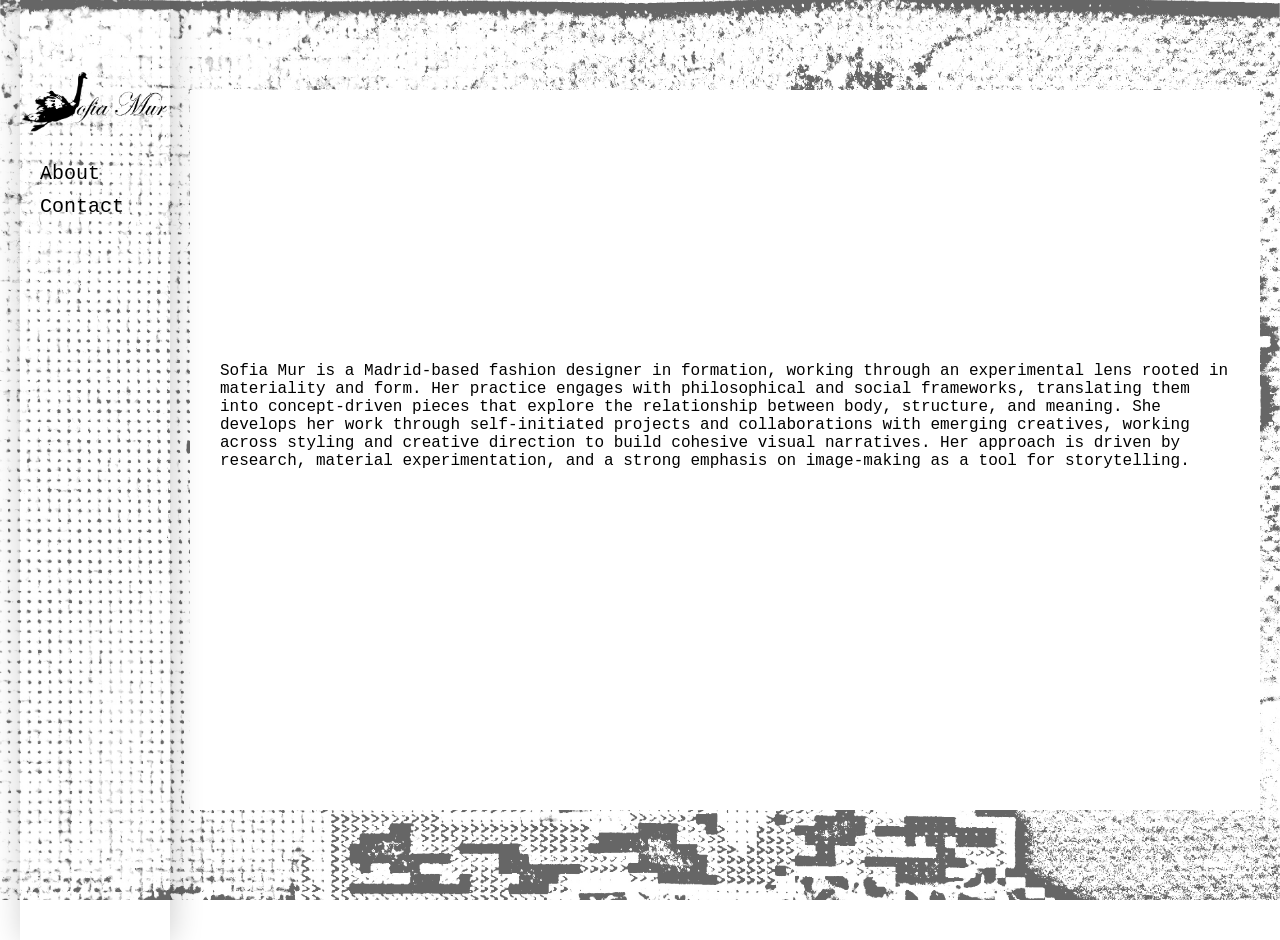
<file: about.html>
<!doctype html>
<html>
  <head>
    <meta charset="UTF-8" />
    <meta name="viewport" content="width=device-width, initial-scale=1.0" />

    <!-- TÍTULO Y DESCRIPCIÓN PARA GOOGLE -->
    <title>About me | Sofia Mur</title>
    <meta 
      name="description" 
      content="Portfolio de diseño de moda de Sofia Mur. Colecciones exclusivas de moda y editorial."
    />
    <meta name="author" content="Sofia Mur" />

    <!-- PARA REDES SOCIALES (Facebook, LinkedIn, WhatsApp) -->
    <meta property="og:title" content="Sofia Mur - Fashion Designer" />
    <meta 
      property="og:description" 
      content="Descubre las colecciones de moda de Sofia Mur. Diseño femenino y vanguardista."
    />
    <meta property="og:image" content="img/Logo/LogoE2.png" />
    <meta property="og:url" content="https://sofiamur.com" />
    <meta property="og:type" content="website" />

    <link rel="stylesheet" href="styles.css" />
  </head>

  <body>    
    <div class="menu">
      <a href="index.html">
        <img src="img/Logo/LogoE2.png" class="ordenador"alt="Logo de Sofia Mur" />
        <img src="img/Logo/Cisne.png" class="tablet-movil"alt="Logo de Sofia Mur" />
      </a>
      <a href="about.html">About</a>
      <a href="contact.html">Contact</a>
    </div>

    <div class="card-about">
        <p>Sofia Mur is a Madrid-based fashion designer in formation, 
          working through an experimental lens rooted in materiality and form. 
          Her practice engages with philosophical and social frameworks, translating them into 
          concept-driven pieces that explore the relationship between body, structure, and meaning.
          She develops her work through self-initiated projects and collaborations with emerging creatives, 
          working across styling and creative direction to build cohesive visual narratives. Her approach is 
          driven by research, material experimentation, and a strong emphasis on image-making as a tool for storytelling.</p>
      
            <br><br>
          
        </p>
    </div>
  </body>
</html>
</file>
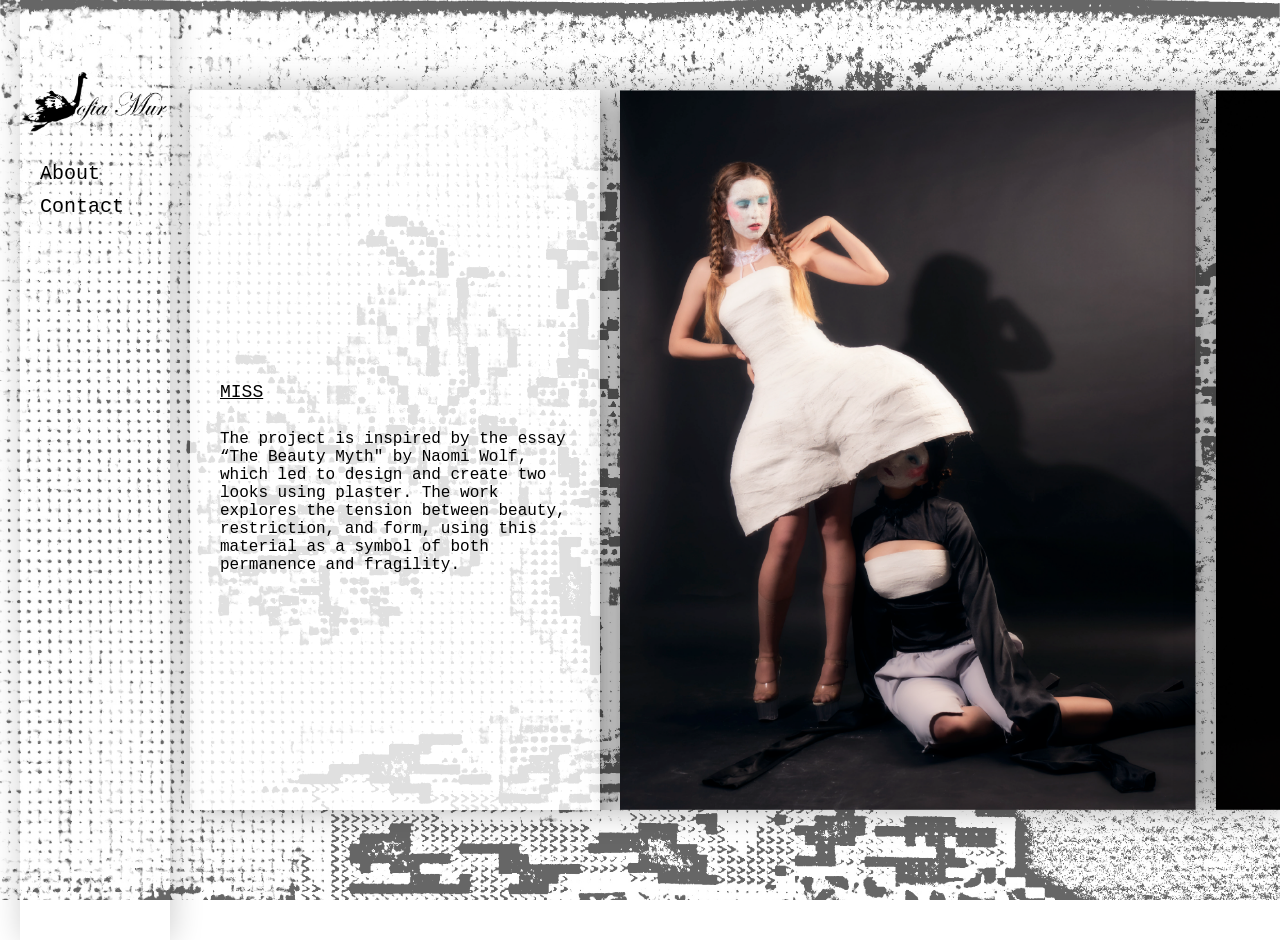
<file: proyectos/proyect2.html>
<!doctype html>
<html>
  <head>
    <meta charset="UTF-8" />
    <meta name="viewport" content="width=device-width, initial-scale=1.0" />

    <!-- TÍTULO Y DESCRIPCIÓN PARA GOOGLE -->
    <title> Miss| Sofia Mur</title>
    <meta 
      name="description" 
      content="Portfolio de diseño de moda de Sofia Mur. Colecciones exclusivas de moda y editorial."
    />
    <meta name="author" content="Sofia Mur" />

    <!-- PARA REDES SOCIALES (Facebook, LinkedIn, WhatsApp) -->
    <meta property="og:title" content="Sofia Mur - Fashion Designer" />
    <meta 
      property="og:description" 
      content="Descubre las colecciones de moda de Sofia Mur. Diseño femenino y vanguardista."
    />
    <meta property="og:image" content="img/Logo/LogoE2.png" />
    <meta property="og:url" content="https://sofiamur.com" />
    <meta property="og:type" content="website" />

    <link rel="stylesheet" href="../styles.css" />
  </head>

  <body>    
    <div class="menu">
      <a href="../index.html">
        <img src="../img/Logo/LogoE2.png" class="ordenador"alt="Logo de Sofia Mur" />
        <img src="../img/Logo/Cisne.png" class="tablet-movil"alt="Logo de Sofia Mur" />
      </a>
      <a href="../about.html">About</a>
      <a href="../contact.html">Contact</a>
    </div>

    <div class="slider">
      <div class="card">
        <h1>Miss</h1>
        <p>The project is inspired by the essay “The Beauty Myth" by Naomi Wolf,
           which led to design and create two looks using plaster. 
           The work explores the tension between beauty, restriction, and form, 
           using this material as a symbol of both permanence and fragility.
        </p>
      </div>
      
      <div>
        <img src="../img/Miss/Miss1.webp" alt="foto miss clara debajo vestido" />
      </div>

      <div>
        <img src="../img/Miss/Miss2.webp" alt="foto clara perfil" />
      </div>

      <div>
        <img src="../img/Miss/Miss3.webp" alt="foto natalia manos en la cara" />
      </div>

      <div>
        <img src="../img/Miss/Miss4.webp" alt="foto clara agachada" />
      </div>

      <div>
        <img src="../img/Miss/Miss5.webp" alt="foto favorita natalia" />
      </div>

      <div>
        <img src="../img/Miss/Miss6.webp" alt="foto natalia tocando vestido " />
      </div>

      <div>
        <img src="../img/Miss/Miss7.webp" alt="foto clara y natalia inclinadas" />
      </div>

      <div>
        <img src="../img/Miss/Miss8.webp" alt="foto clara y natalia maquillaje agrietado" />
      </div>

      <div>
        <img src="../img/Miss/Miss9.webp" alt="foto clara boca abierta" />
      </div>

      <div class="card">
        <h1>Credits</h1>
        <p>Creative Direction, Design and Garment Construction: Sofia Mur
          <br>Photography: @p_villarrubia
          <br>Models: Clara Lamagrande (@claralamagrande) and Natalia Mateos (@nattaliamateos)
          <br>Makeup and Hair: @obris.momentum
          <br>Assistant: @javierescuderom
          <br>Special Thanks: Aike Hernández and Jorge Juan Selas
          
        </p>
      </div>

      <div>
        <img src="../img/Miss/Miss10si.webp" alt="sketchbook miss" />
      </div>

      <div>
        <img src="../img/Miss/Miss11si.webp" alt="fotos proceso miss" />
      </div>
    </div>

    <script src="../slider.js"></script>
  </body>
</html>
</file>
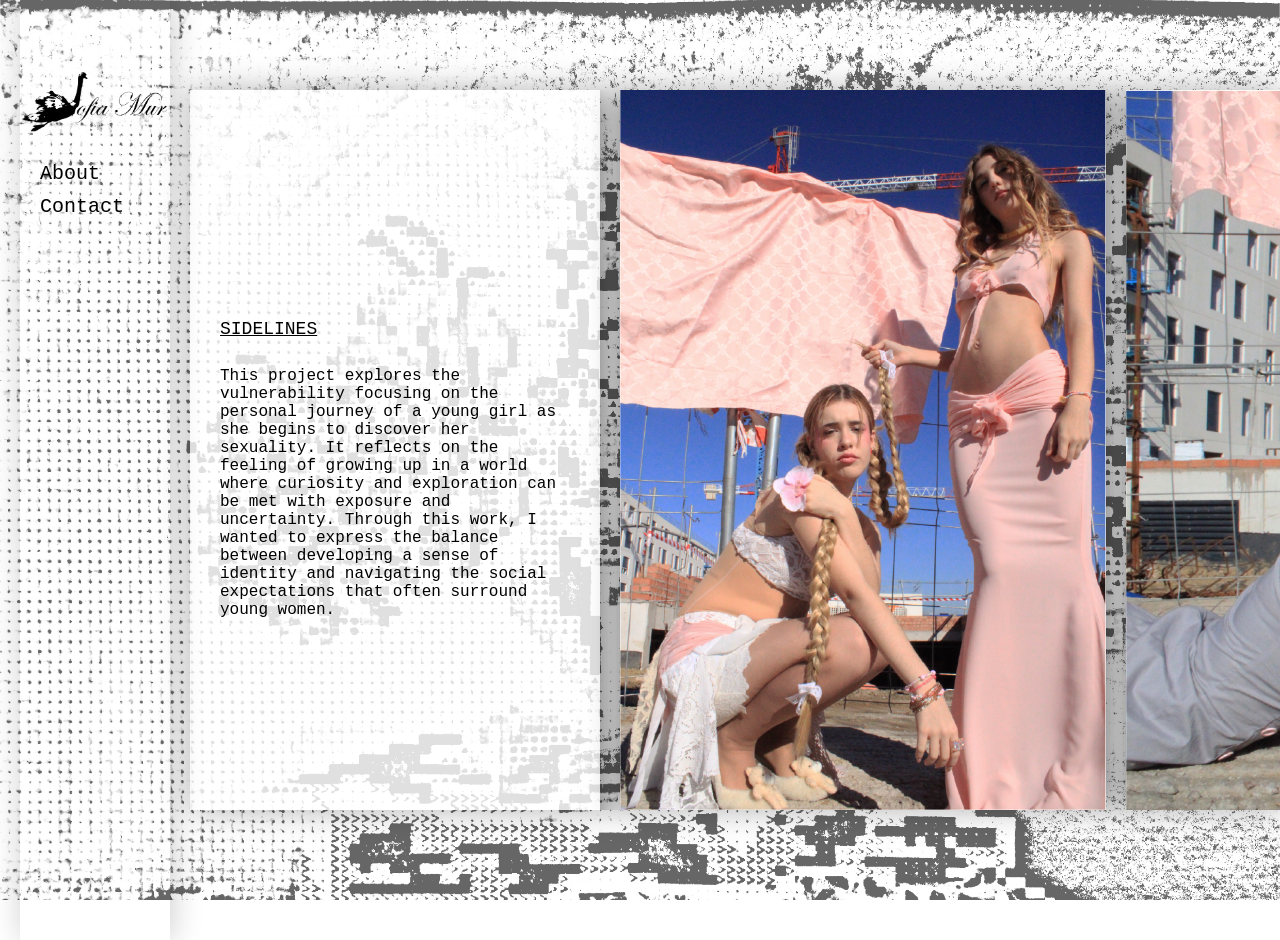
<file: proyectos/proyect3.html>
<!doctype html>
<html>
  <head>
    <meta charset="UTF-8" />
    <meta name="viewport" content="width=device-width, initial-scale=1.0" />

    <!-- TÍTULO Y DESCRIPCIÓN PARA GOOGLE -->
    <title> Sidelines| Sofia Mur</title>
    <meta 
      name="description" 
      content="Portfolio de diseño de moda de Sofia Mur. Colecciones exclusivas de moda y editorial."
    />
    <meta name="author" content="Sofia Mur" />

    <!-- PARA REDES SOCIALES (Facebook, LinkedIn, WhatsApp) -->
    <meta property="og:title" content="Sofia Mur - Fashion Designer" />
    <meta 
      property="og:description" 
      content="Descubre las colecciones de moda de Sofia Mur. Diseño femenino y vanguardista."
    />
    <meta property="og:image" content="img/Logo/LogoE2.png" />
    <meta property="og:url" content="https://sofiamur.com" />
    <meta property="og:type" content="website" />

    <link rel="stylesheet" href="../styles.css" />
  </head>

  <body>    
    <div class="menu">
      <a href="../index.html">
        <img src="../img/Logo/LogoE2.png" class="ordenador"alt="Logo de Sofia Mur" />
        <img src="../img/Logo/Cisne.png" class="tablet-movil"alt="Logo de Sofia Mur" />
      </a>
      <a href="../about.html">About</a>
      <a href="../contact.html">Contact</a>
    </div>

    <div class="slider">
      <div class="card">
        <h1>Sidelines</h1>
        <p>This project explores the vulnerability focusing on
          the personal journey of a young girl as she begins
          to discover her sexuality.
          It reflects on the feeling of growing up in
          a world where curiosity and exploration can be
          met with exposure and uncertainty. Through this
          work, I wanted to express the balance between
          developing a sense of identity and navigating the
          social expectations that often surround young
          women.
          <br><br>
          
        </p>
      </div>
      
      <div>
        <img src="../img/Sidelines/S1.webp" alt="foto coleccion abrigo blanco y negro" />
      </div>

      <div>
        <img src="../img/Sidelines/S2.webp" alt="foto miss vestido escayola" />
      </div>

      <div>
        <img src="../img/Sidelines/S3.webp" alt="foto portada sidelines henar y natalia" />
      </div>

      <div>
        <img src="../img/Sidelines/S4.webp" alt="foto estrafalarias sombrilla" />
      </div>

      <div>
        <img src="../img/Sidelines/S5.webp" alt="foto eline que parece una flor" />
      </div>

      <div>
        <img src="../img/Sidelines/S6.webp" alt="foto eline que parece una flor" />
      </div>

      <div>
        <img src="../img/Sidelines/S7.webp" alt="foto eline que parece una flor" />
      </div>

      <div>
        <img src="../img/Sidelines/S8.webp" alt="foto eline que parece una flor" />
      </div>

      <div>
        <img src="../img/Sidelines/S9.webp" alt="foto eline que parece una flor" />
      </div>

      <div class="card">
        <h1>Credits</h1>
        <p>Creative Direction, Design and Garment Construction: @javierescuderom, @sofiaamuur and @valeriaaclavero
          <br>Photography: @natmchh
          <br>Models: Natalia Mateos (@nattaliamateos), Henar Olmos (@henarxcs) and Andrea García (@andreagr.s)
          <br>Makeup and Hair: @javierescuderom, @sofiaamuur and @valeriaaclavero
        
        </p>
      </div>

      <div>
        <img src="../img/Sidelines/MS10-04.webp" alt="foto eline que parece una flor" />
      </div>
    </div>

    <script src="../slider.js"></script>
  </body>
</html>
</file>
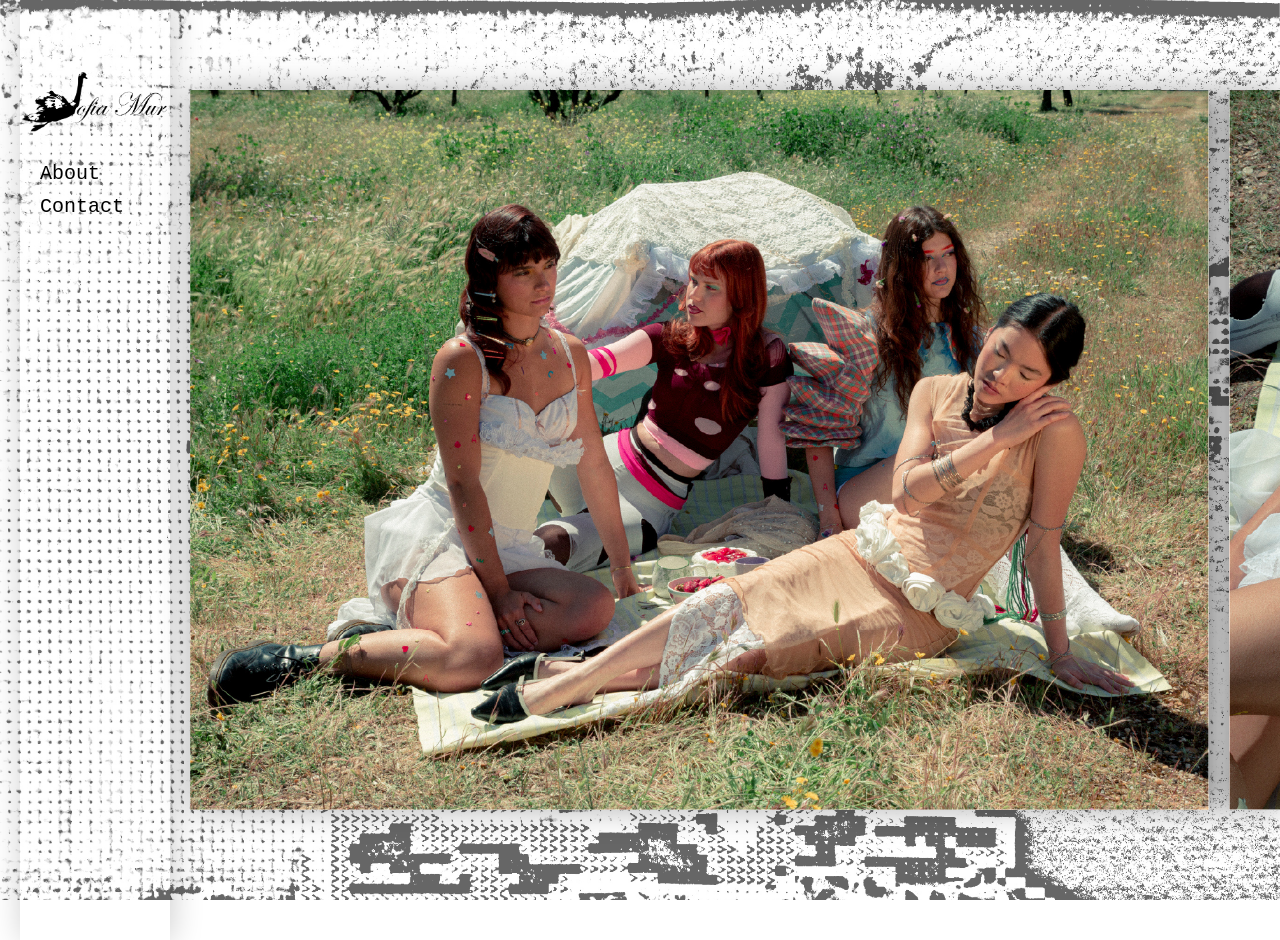
<file: proyectos/proyect4.html>
<!doctype html>
<html>
  <head>
    <meta charset="UTF-8" />
    <meta name="viewport" content="width=device-width, initial-scale=1.0" />

    <!-- TÍTULO Y DESCRIPCIÓN PARA GOOGLE -->
    <title> Estrafalarias | Sofia Mur</title>
    <meta 
      name="description" 
      content="Portfolio de diseño de moda de Sofia Mur. Colecciones exclusivas de moda y editorial."
    />
    <meta name="author" content="Sofia Mur" />

    <!-- PARA REDES SOCIALES (Facebook, LinkedIn, WhatsApp) -->
    <meta property="og:title" content="Sofia Mur - Fashion Designer" />
    <meta 
      property="og:description" 
      content="Descubre las colecciones de moda de Sofia Mur. Diseño femenino y vanguardista."
    />
    <meta property="og:image" content="img/Logo/LogoE2.png" />
    <meta property="og:url" content="https://sofiamur.com" />
    <meta property="og:type" content="website" />

    <link rel="stylesheet" href="../styles.css" />
  </head>

  <body>    
    <div class="menu">
      <a href="../index.html">
        <img src="../img/Logo/LogoE2.png" class="ordenador"alt="Logo de Sofia Mur" />
        <img src="../img/Logo/Cisne.png" class="tablet-movil"alt="Logo de Sofia Mur" />
      </a>
      <a href="../about.html">About</a>
      <a href="../contact.html">Contact</a>
    </div>

    <div class="slider">      
      <div>
        <img src="../img/Estilismo/E1.webp" alt="foto coleccion abrigo blanco y negro" />
      </div>

      <div>
        <img src="../img/Estilismo/E2.webp" alt="foto miss vestido escayola" />
      </div>

      <div>
        <img src="../img/Estilismo/E3.webp" alt="foto portada sidelines henar y natalia" />
      </div>

      <div>
        <img src="../img/Estilismo/E4.webp" alt="foto estrafalarias sombrilla" />
      </div>

      <div>
        <img src="../img/Estilismo/E5.webp" alt="foto eline que parece una flor" />
      </div>

      <div class="card">
        <h1>Credits</h1>
        <p>Styling: Sofia Mur, Carmen Hidalgo, Laura
          Cendal, Cristina Ruiz
          <br>Photographer: Javier Atienza Alonso
          <br>Art Director: Sofia Mur, Carmen Hidalgo, Laura
          Cendal, Cristina Ruiz
          <br>Location Manager: Sofia Mur, Carmen Hidalgo,
          Laura Cendal, Cristina Ruiz
          <br>Makeup and Hair: Enya Ruano
          <br>Talents: Victoria Cortegoso, María del Mar
          Riera, Anisa Rodríguez, Lucía Barrientos
          <br>Brands/Designers: María del Mar Riera, Paula
          Zamora, Carolina Pablo, María Parrado, Carla
          Muñoz, Laura Cendal, Sofia Mur
          <br>Production: Sofia Mur, Carmen Hidalgo, Laura
          Cendal, Cristina Ruiz
          
        </p>
      </div>
    </div>

   <script src="../slider.js"></script>
  </body>
</html>
</file>
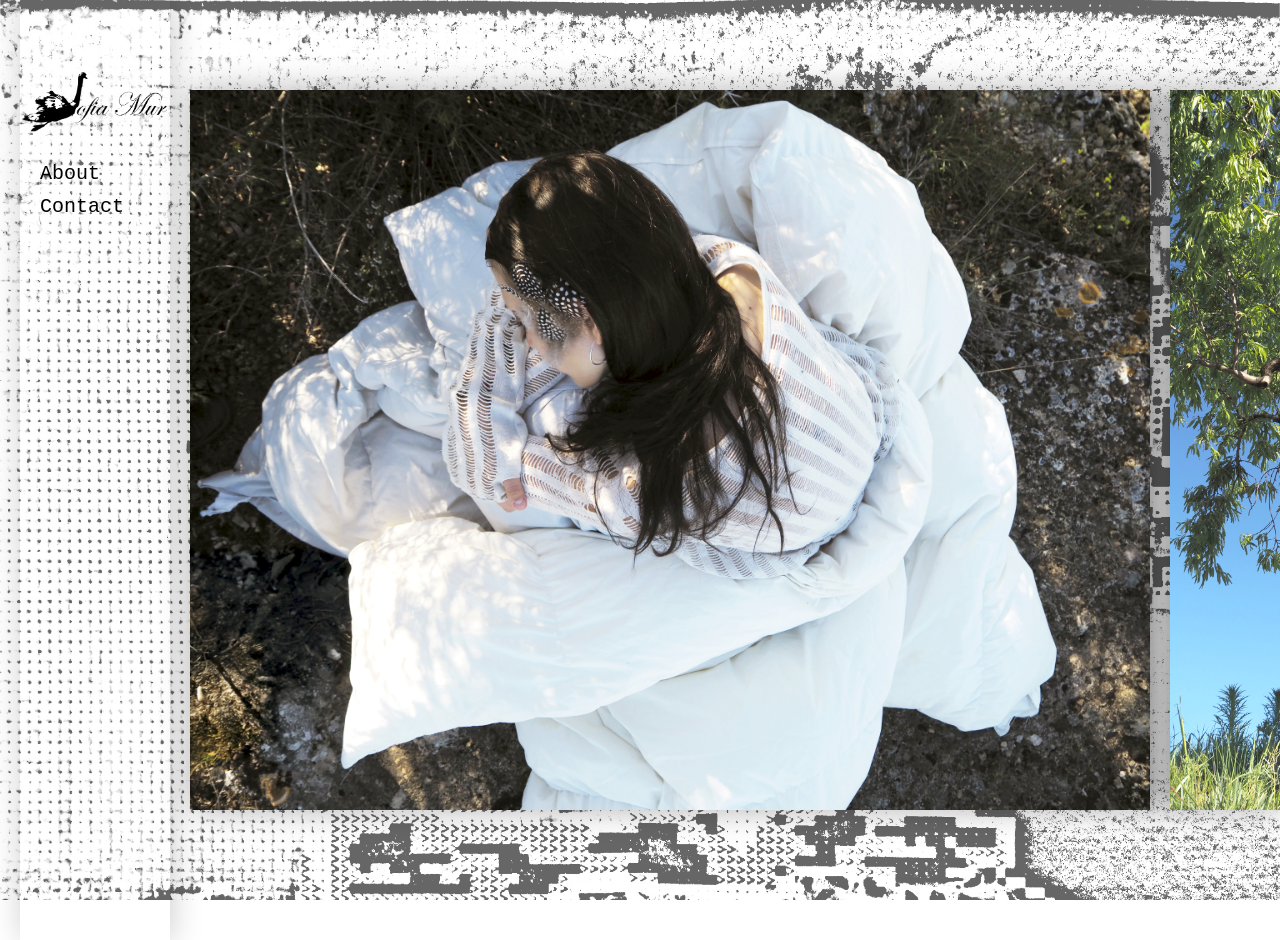
<file: proyectos/proyect5.html>
<!doctype html>
<html>
  <head>
    <meta charset="UTF-8" />
    <meta name="viewport" content="width=device-width, initial-scale=1.0" />

    <!-- TÍTULO Y DESCRIPCIÓN PARA GOOGLE -->
    <title> Pajarito | Sofia Mur</title>
    <meta 
      name="description" 
      content="Portfolio de diseño de moda de Sofia Mur. Colecciones exclusivas de moda y editorial."
    />
    <meta name="author" content="Sofia Mur" />

    <!-- PARA REDES SOCIALES (Facebook, LinkedIn, WhatsApp) -->
    <meta property="og:title" content="Sofia Mur - Fashion Designer" />
    <meta 
      property="og:description" 
      content="Descubre las colecciones de moda de Sofia Mur. Diseño femenino y vanguardista."
    />
    <meta property="og:image" content="img/Logo/LogoE2.png" />
    <meta property="og:url" content="https://sofiamur.com" />
    <meta property="og:type" content="website" />

    <link rel="stylesheet" href="../styles.css" />
  </head>

  <body>    
    <div class="menu">
      <a href="../index.html">
        <img src="../img/Logo/LogoE2.png" class="ordenador"alt="Logo de Sofia Mur" />
        <img src="../img/Logo/Cisne.png" class="tablet-movil"alt="Logo de Sofia Mur" />
      </a>
      <a href="../about.html">About</a>
      <a href="../contact.html">Contact</a>
    </div>

    <div class="slider">
      <div>
        <img src="../img/FOTOGRAFIA/F1.jpg" alt="foto coleccion abrigo blanco y negro" />
      </div>

      <div>
        <img src="../img/FOTOGRAFIA/F2.jpg" alt="foto miss vestido escayola" />
      </div>

      <div>
        <img src="../img/FOTOGRAFIA/F3.jpg" alt="foto portada sidelines henar y natalia" />
      </div>

      <div>
        <img src="../img/FOTOGRAFIA/F4.jpg" alt="foto estrafalarias sombrilla" />
      </div>

      <div>
        <img src="../img/FOTOGRAFIA/F5.jpg" alt="foto eline que parece una flor" />
      </div>

      <div class="card">
        <h1>Credits</h1>
        <p>Styling, creative direction and photography: @sofiaamuur
          <br>Make up: @3lintj3
          <br>Edition: @paulag.mur
          <br>Special Thanks: @_mariamur and @samuelp_lgns
        </p>
      </div>
    </div>

    <script src="../slider.js"></script>
  </body>
</html>
</file>
<file: styles.css>
html,
body {
  margin: 0;
  padding: 0;
  width: 100%;
  min-height: 100vh;
}

body {
  overflow: hidden;
  display: flex;
}

body::before { /* fondo */
  content: "";
  position: fixed;
  top: 0;
  left: 0;
  width: 100vw;
  height: 100vh;
  background-image: url("img/Fondo2.webp");

  background-size: cover;
  background-position: center center;
  background-repeat: no-repeat;

  background-attachment: fixed;

  opacity: 0.6;

  z-index: -1;

  -webkit-background-size: cover;
  -moz-background-size: cover;
  -o-background-size: cover;
}

/* Fondo específico para la página about */
body.fondo-about::before {
  background-image: url("img/ContactoSI.webp");
}

.menu {
  position: relative;
  height: 100vh;
  width: 160px;
  max-width: 160px;
  margin: 0 20px;
  padding-top: 40px;
  background-color: rgba(255, 255, 255, 0);
  box-shadow: 2px 0 30px rgba(0, 0, 0, 0.2);
}

/* Logo */
.ordenador {
  display: block;
  width: 150px;
  height: auto;
  margin: 30px 0;
}

/* Logo */
.tablet-movil {
  display: none;
}

.menu a:first-child {
  margin: 0;
  padding: 0;
  height: auto;
}

.menu a {
  font-size: 20px;
  color: black;
  text-decoration: none;
  font-family: Courier, sans-serif;
  display: block;
  margin: 10px 20px;
}

.menu a:hover {
  text-decoration: underline;
}

.slider {
  margin-top: 10vh;
  height: 80vh;
  display: flex;
  gap: 20px;
  overflow-x: auto;
  overflow-y: hidden;
  box-shadow: 2px 0 30px rgba(0, 0, 0, 0.3);
}

/* Ocultar barra de scroll */
.slider::-webkit-scrollbar {
  display: none;
}

.slider a,
.slider div {
  height: 80vh;
  width: auto;
  flex-shrink: 0;
  box-shadow: 2px 0 30px rgba(0, 0, 0, 0.6);
}

.slider > :last-child {
  margin-right: 20px;
}

.slider a img,
.slider div img,
.slider div video {
  display: block;
  height: 100%;
  max-width: 100%;
  width: auto;
}

.slider .card {
  width: 350px;
  font-family: Courier, sans-serif;
  padding: 30px;
  background-color: rgba(255, 255, 255, 0.8);
  display: flex;
  flex-direction: column;
  justify-content: center;
}
.slider .card h1{
  font-size: 18px;
  font-weight: normal;
  text-decoration: underline;
  text-transform: uppercase;
}

 /* Tarjeta de texto única del about */
.card-about {
  width: auto;
  height: 80vh;
  min-height: fit-content;
  margin-top: 10vh;
  margin-right: 20px;
  padding: 0 30px;
  font-family: Courier, sans-serif;
  background-color: rgba(255, 255, 255);
  display: flex;
  flex-direction: column;
  justify-content: center;
}

.text-contact{
  position: fixed;
  top: 48%;
  left: 62%;
  transform: translate(-50%, -50%);
}

.text-contact a{
  display: block;
  width: 240px;
  height: 25px;
}

/* Tablet y móvil */
@media (max-width: 768px) {
  body {
    flex-direction: column;
    min-height: 100dvh;
  }

  .menu {
    position: fixed;
    background-color: rgba(255, 255, 255, 0.8);
    width: 100%;
    max-width: none;
    height: 60px;
    margin: 0;
    padding: 0 55px;
    display: flex;
    align-items: center;
    justify-content: start;
    z-index: 10;
  }

  /* Logo */
  .ordenador {
    display: none;
  }

  /* Logo */
  .tablet-movil {
    display: block;
    width: auto;
    height: 50px;
    margin-right: 10px;
  }

  .menu a {
    font-size: 20px !important;
    height: 30px;
    align-content: center;
    padding: 0 5px;
    font-size: 17px;
    margin-right: 35px;
    margin-bottom: 0 !important;
  }

  .slider {
    flex-direction: column;
    height: calc(100vh - 90px);/* -altura menu y altura padding */
    gap: 30px;
    margin-top: 60px;
    padding: 30px 50px;
    overflow-y: auto;
    overflow-x: hidden;
    box-shadow: none;
  }

  .slider a,
  .slider div {
    width: 100%;
    height: auto;
    max-width: 600px;
    margin: 0 auto;
  }

  .slider > :last-child {
    margin-right: auto;
    margin-bottom: 20px;
  }

  .slider a img,
  .slider div img,
  .slider div video {
    width: 100%;
    height: auto;
  }

  .slider .card {
    width: auto;
    max-width: 570px;
    min-height: 400px;
    padding: 15px;
  }

  /* Tarjeta de texto única del about */
  .card-about {
    margin: 90px 50px;
    padding: 0 30px;
  }

  .text-contact{
    left: calc( 78%  - 10% );
  }

  .text-contact a{
    width: 180px;
    height: 21px;
  }
}

/* Móvil pequeño */
@media (max-width: 480px) {
  /* Fondo específico para la página about en movil*/
  body.fondo-about::before {
    background-image: url("img/ContactoSI.movil.webp");
  }

  .menu {
    padding: 0 20px;
  }

  .menu a {
    font-size: 15px !important;
    margin-right: 0;
  }

  /* Logo */
  .tablet-movil {
    margin: 0;
    height: 30px;
  }

  .slider {
    height: calc(100vh - 80px);
    padding: 20px;
    gap: 20px;
  }
  .slider .card {
    padding: 10px;
  }

  /* Tarjeta de texto única del about */
  .card-about {
    margin: 80px 20px;
    padding: 0 30px;
  }

  .text-contact{
    left: 50%;
  }
}
</file>
